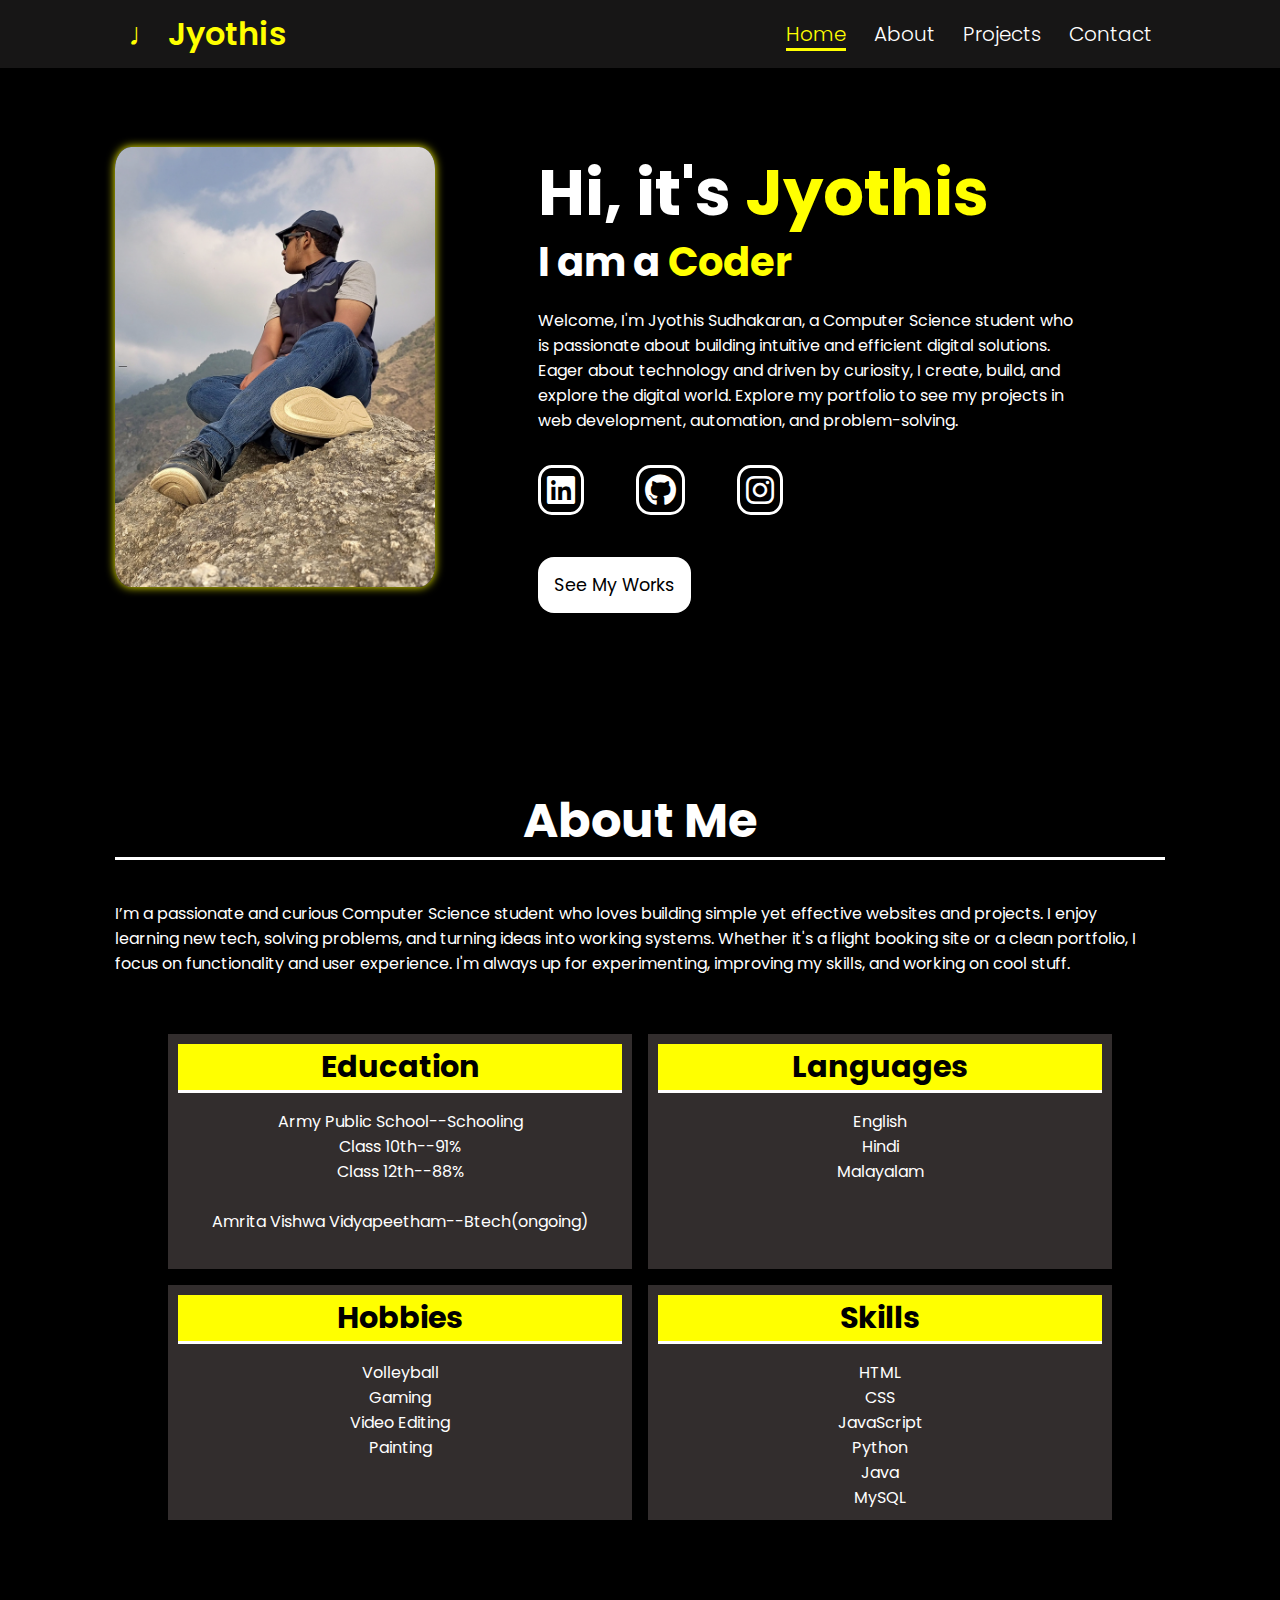
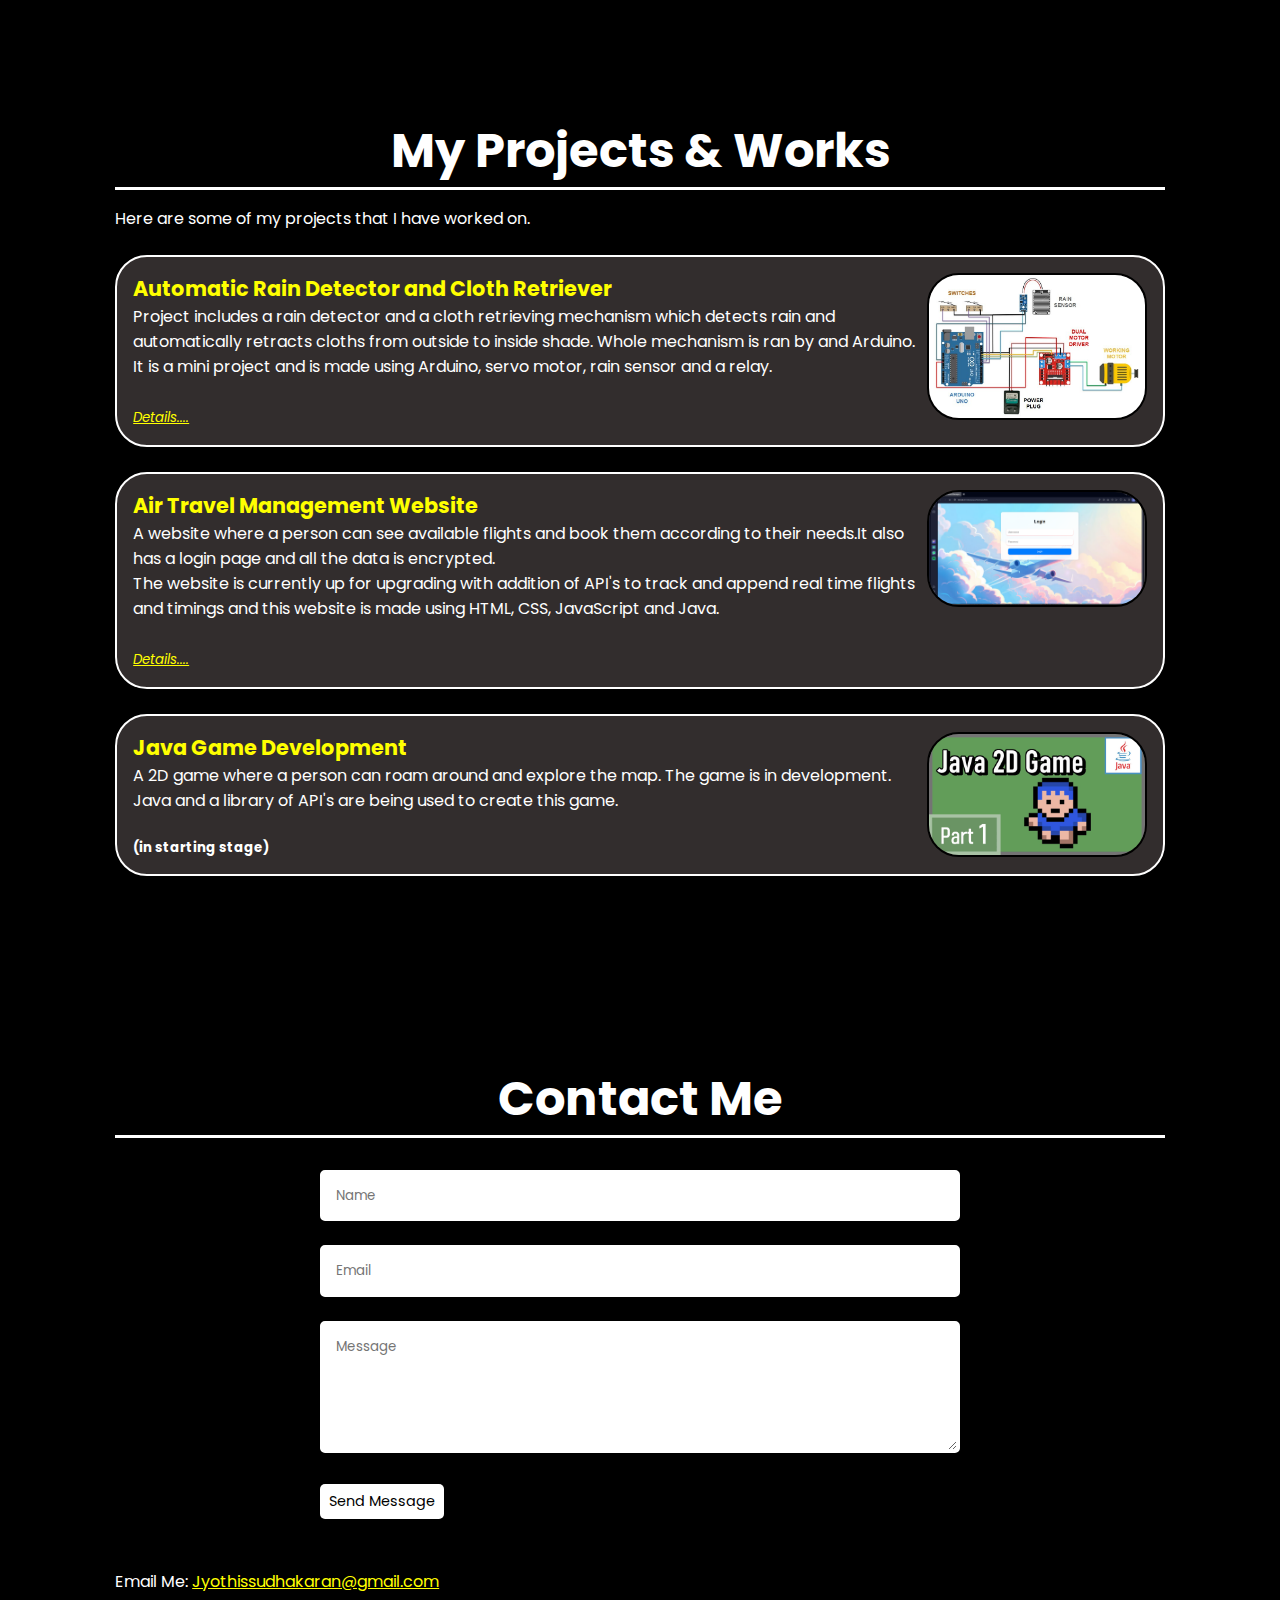
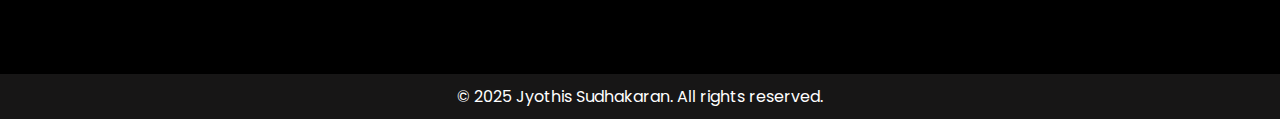
<file: index.html>
<!DOCTYPE html>
<html lang="en">
<head>
    <meta charset="UTF-8">
    <meta name="viewport" content="width=device-width, initial-scale=1.0">
    <title>PortfolioJYO</title>
    
    <link rel="stylesheet" href="https://cdnjs.cloudflare.com/ajax/libs/font-awesome/6.5.2/css/all.min.css">
    <link rel="stylesheet" href="realport.css">
</head>
<body>
    <header>
        <a href="#" class="logo">♩ Jyothis</a>
        <nav>
            <a href="#home" class="items active">Home</a>
            <a href="#about"  class="items">About</a>
            <a href="#projects" class="items">Projects</a>
            <a href="#contact" class="items">Contact</a>
        </nav>
    </header>

    <section id="home">
        <picture >
            <source srcset="proj/landimg.png" media="(max-width: 1100px)">
            <img src="proj/potimg.png" alt="cool image">
        </picture>
        
        <div class="home-word">
            <h1>Hi, it's <span>Jyothis</span></h1>
            <h2>I am a <span>Coder</span> </h2>
            <p>Welcome, I'm Jyothis Sudhakaran, a Computer Science student who is passionate about building intuitive and efficient digital solutions. Eager about technology and driven by curiosity, I create, build, and explore the digital world. Explore my portfolio to see my projects in web development, automation, and problem-solving.</p>
        <div class="socials">
            <a href="https://www.linkedin.com/in/jyothis-sudhakaran-513011326/" target="_blank" ><i class="fa-brands fa-linkedin"></i></a>
            <a href="https://github.com/Jyothis02" target="_blank"><i class="fa-brands fa-github" ></i></a>
            <a href="https://www.instagram.com/jyo_does_nothing/?hl=en" target="_blank"><i class="fa-brands fa-instagram"></i></a>
        </div>      
            <br><a href="#projects" class="btn">See My Works</a>
        </div>
   </section>

   <section id="about">

        <h3>About Me</h3>
        <br>
        <div class="about-content">
            <p>I’m a passionate and curious Computer Science student who loves building simple yet effective websites and projects. I enjoy learning new tech, solving problems, and turning ideas into working systems. Whether it's a flight booking site or a clean portfolio, I focus on functionality and user experience. I'm always up for experimenting, improving my skills, and working on cool stuff.</p>
        </div>
        <br><br>
        <div class="gridy">
            <div class="education">
                <h2>Education</h2>
                <p>Army Public School--Schooling</p>
                <p>Class 10th--91%</p>
                <p>Class 12th--88%</p><br>
                <p>Amrita Vishwa Vidyapeetham--Btech(ongoing)</p>
            </div>
    
            <div class="languages">
                <h2>Languages</h2>
                <p>English</p>
                <p>Hindi</p>
                <p>Malayalam</p>
            </div>
            
            <div class="hobbies">
                <h2>Hobbies</h2>
                <p>Volleyball</p>
                <p>Gaming</p>
                <p>Video Editing</p>
                <p>Painting</p>
            </div>
    
            <div class="skills">
                <h2>Skills</h2>
                <p>HTML</p>
                <p>CSS</p>
                <p>JavaScript</p>
                <p>Python</p>
                <p>Java</p>
                <p>MySQL</p>
            </div>
        </div>
       </section>
      
   
    <section id="projects">
        <h3>My Projects & Works</h3>
        <p>Here are some of my projects that I have worked on.</p>
        <div class="gallery">
            <div class="proj1">
                <div class="p1w">
                    <h4>Automatic Rain Detector and Cloth Retriever</h4>
                    <p>Project includes a rain detector and a cloth retrieving mechanism which detects rain and automatically retracts cloths from outside to inside shade. Whole mechanism is ran by and Arduino.</p>
                    <p>It is a mini project and is made using Arduino, servo motor, rain sensor and a relay.</p>
                    <br>
                    <a href="project1.html" target="_blank"><small><i>Details....</i></small></a>
                </div>
                <img src="proj/diag.jpg" alt="Project 1">
            </div>
            <br>
            <div class="proj2">
                <div class="p2w">
                    <h4>Air Travel Management Website</h4>
                    <p> A website where a person can see available flights and book them according to their needs.It also has a login page and all the data is encrypted.</p>
                    <p>The website is currently up for upgrading with addition of API's to track and append real time flights and timings and this website is made using HTML, CSS, JavaScript and Java.</p>
                    <br>
                    <a href="project2.html" target="_blank"><small><i>Details....</i></small></a>
                </div>
               <img src="proj/airlog.png" alt="Project 2">
            </div>
            <br>
            <div class="proj3">
                <div class="p3w">
                    <h4>Java Game Development</h4>
                    <p>A 2D game where a person can roam around and explore the map. The game is in development. Java and a library of API's are being used to create this game.</p>
                    <br>
                    <h5>(in starting stage)</h5>
                </div>
               <img src="proj/game.jpg" alt="Project3">  
            </div>
        </div>
    </section>


    <section id="contact">   
        <h3>Contact Me</h3>
        <form class="contact-form">
            <div class="form-group">
                <input type="text" placeholder="Name" required>
            </div>
            <div class="form-group">
                <input type="email" placeholder="Email" required>
            </div>
            <div class="form-group">
                <textarea placeholder="Message" rows="5" required></textarea>
            </div>
            <button type="submit" onclick="alert('Message sent successfully!');">Send Message</button>
        </form>
        <br><br>
        <p>Email Me: <a href="mailto:Jyothissudhakaran@gmail.com" target="_blank">Jyothissudhakaran@gmail.com</a></p>
    </section>

    <footer>
        <p>&copy; 2025 Jyothis Sudhakaran. All rights reserved.</p>
    </footer>
    
    
<script>
//Script part is for changing highlighted text in nav 
    const navItems = document.querySelectorAll('.items');
    navItems.forEach(item => {
    item.addEventListener('click', () => {
        navItems.forEach(el => el.classList.remove('active'));
        item.classList.add('active'); 
    });
});
</script>

</body>
</html>
</file>
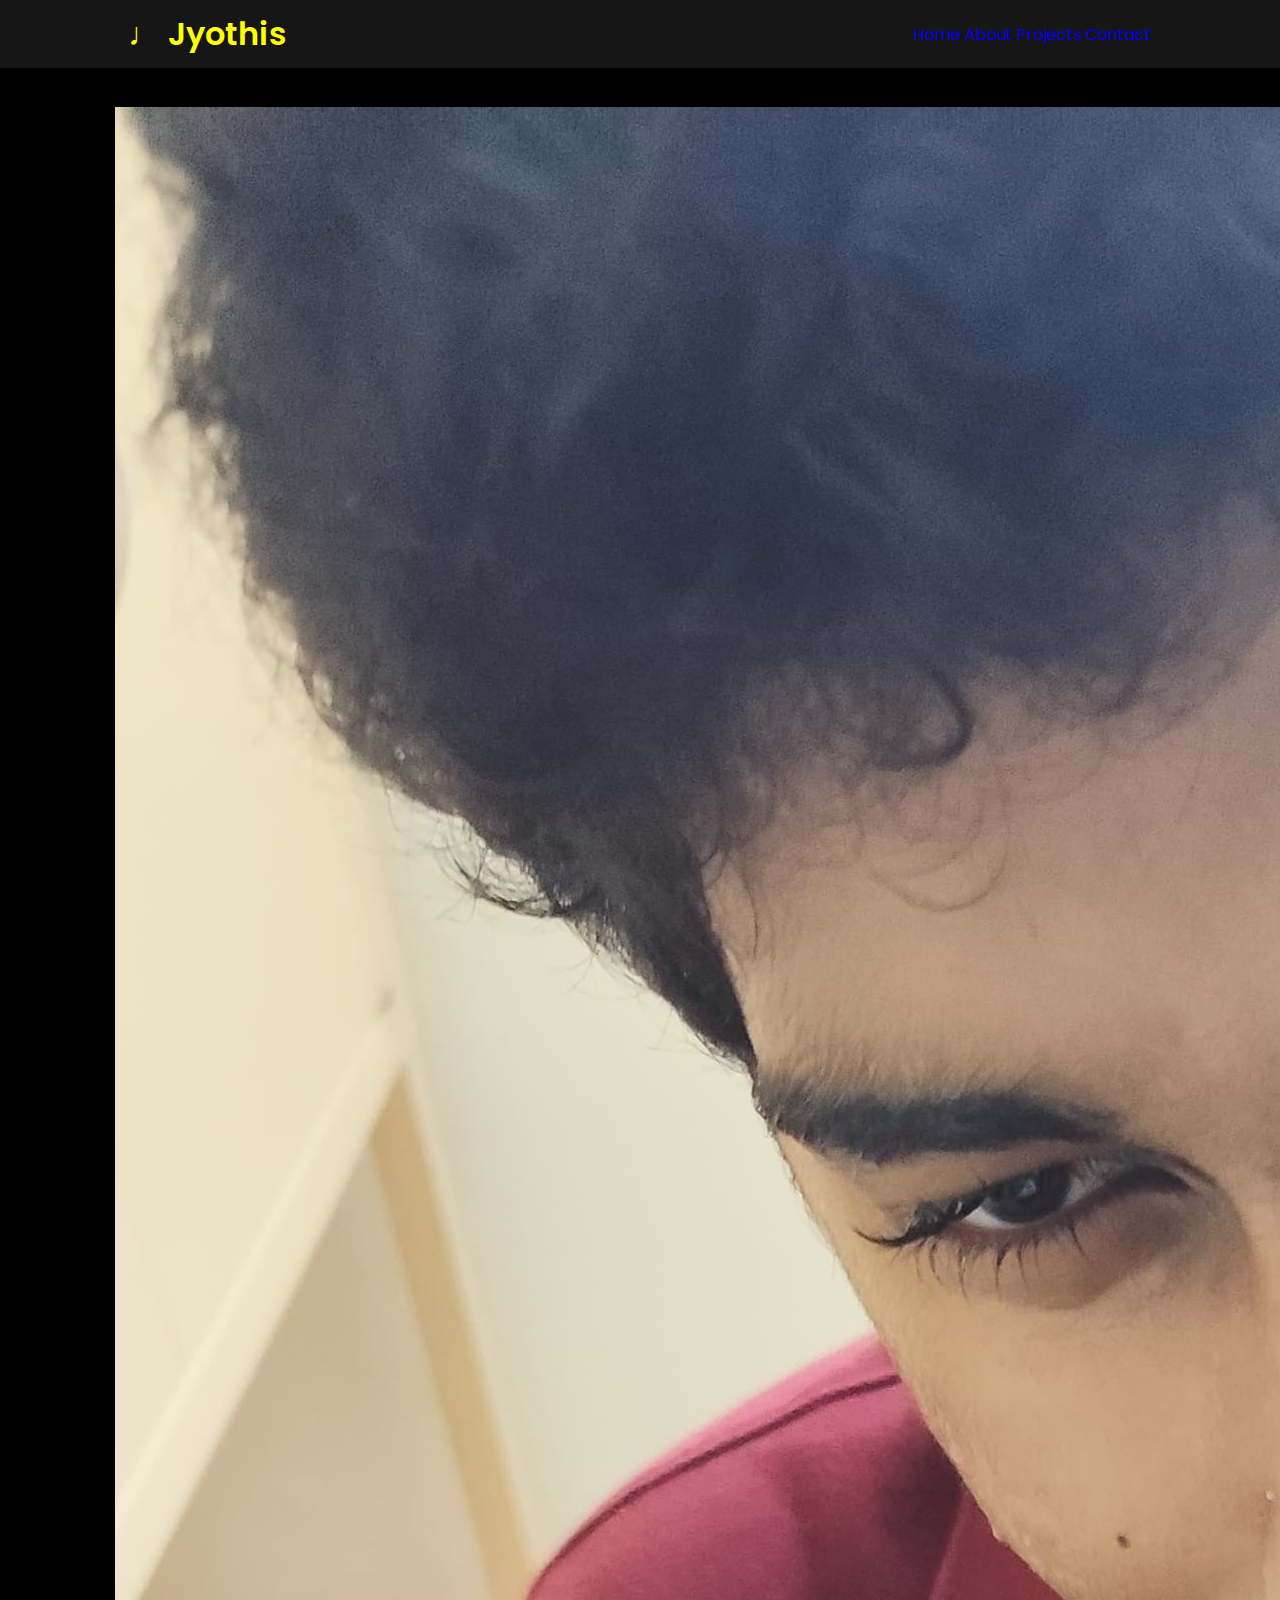
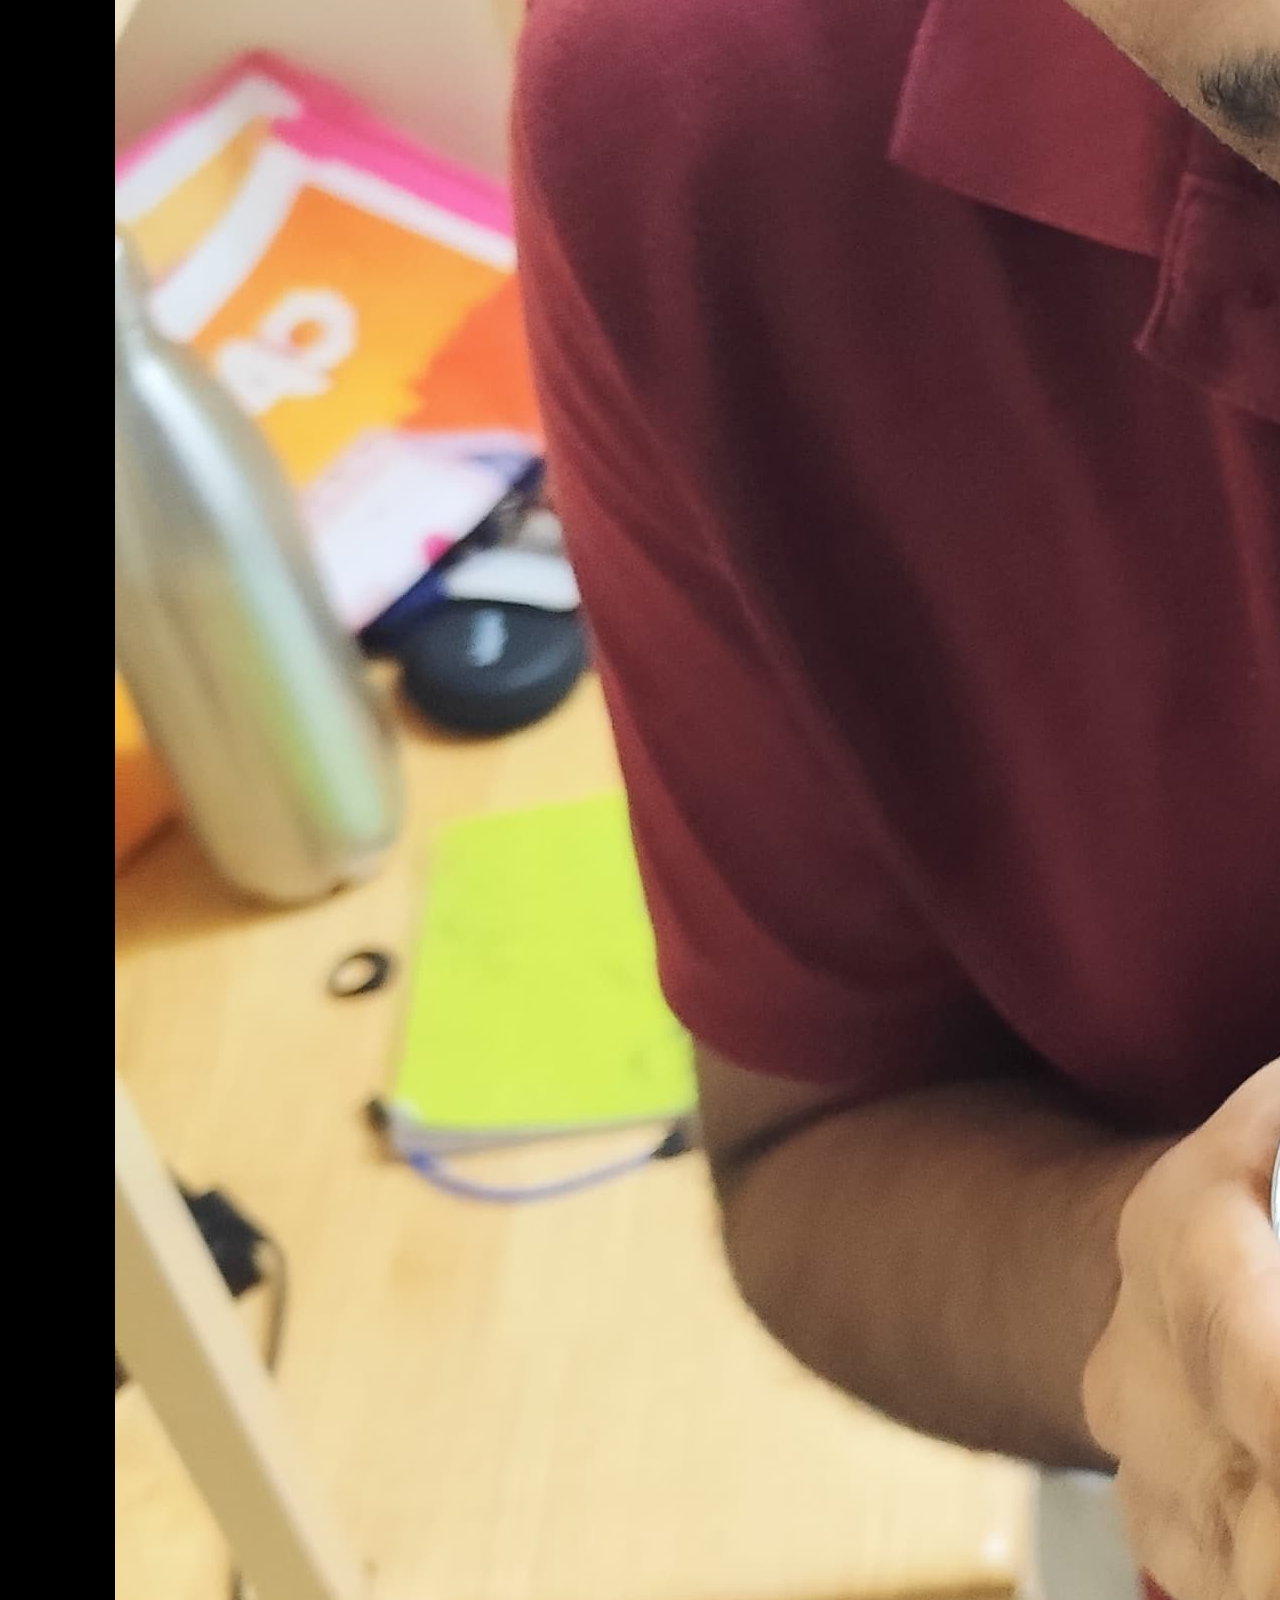
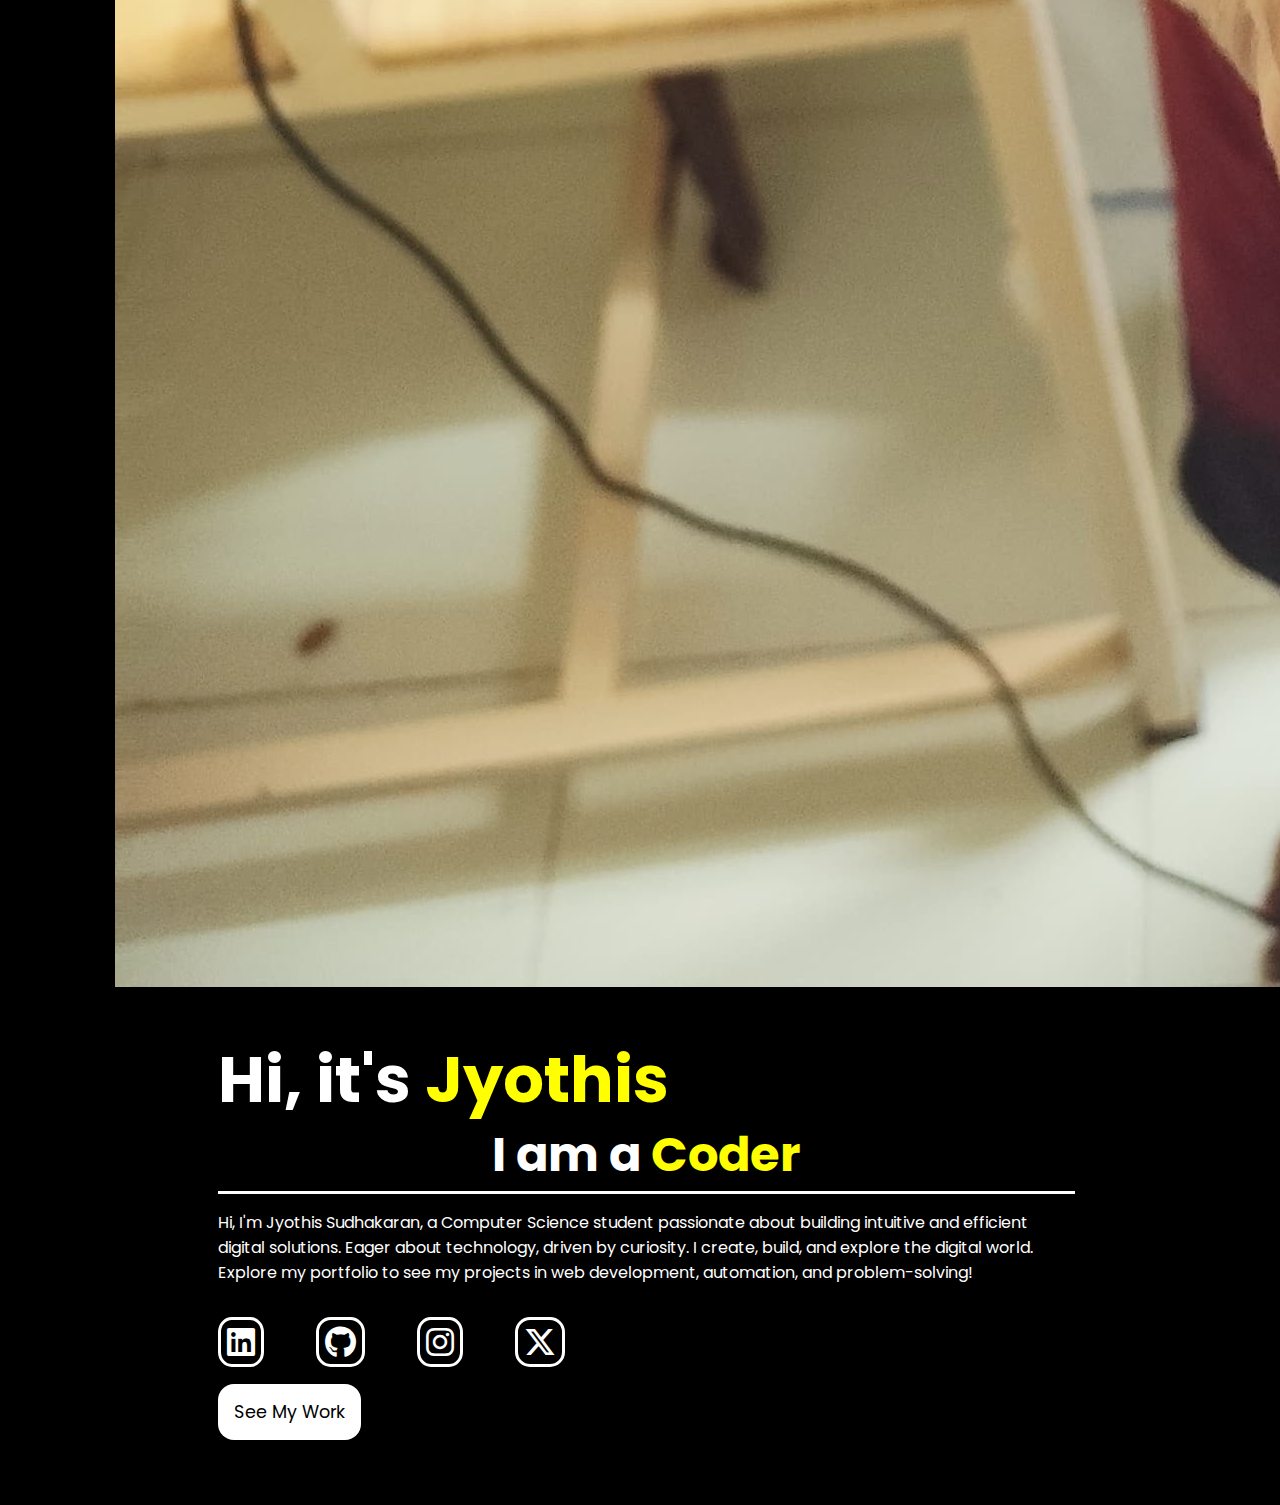
<file: realindex.html>
<!DOCTYPE html>
<html lang="en">
<head>
    <meta charset="UTF-8">
    <meta name="viewport" content="width=device-width, initial-scale=1.0">
    <title>PortfolioJYO</title>
    
    <link rel="stylesheet" href="https://cdnjs.cloudflare.com/ajax/libs/font-awesome/6.5.2/css/all.min.css">
    <link rel="stylesheet" href="realport.css">
</head>
<body>
    <header>
        <a href="#" class="logo">♩ Jyothis</a>
        <nav>
            <a href="#home" class="active">Home</a>
            <a href="#about">About</a>
            <a href="#projects">Projects</a>
            <a href="#contact">Contact</a>
        </nav>
    </header>
    <section class="home">

        <img src="WhatsApp Image 2025-03-23 at 20.00.25_d74f516c.jpg" alt="cool image">

        <div class="home-word">
            <h1>Hi, it's <span>Jyothis</span></h1>
            <h3>I am a <span>Coder</span> </h3>
            <p>Hi, I'm Jyothis Sudhakaran, a Computer Science student passionate about building intuitive and efficient digital solutions. Eager about technology, driven by curiosity. I create, build, and explore the digital world. Explore my portfolio to see my projects in web development, automation, and problem-solving!</p>
        <div class="socials">
                <a href="#"><i class="fa-brands fa-linkedin"></i></a>
                <a href="#"><i class="fa-brands fa-github"></i></a>
                <a href="#"><i class="fa-brands fa-instagram"></i></a>
                <a href="#"><i class="fa-brands fa-x-twitter"></i></a>
        </div>
                <a href="#projects" class="btn">See My Work</a>
        
        </div>
       
   </section>
        
     

</body>
</html>
</file>
<file: realport.css>
/*for social links*/
@import url('https://fonts.googleapis.com/css2?family=Poppins:wght@100;200;300;400;500;600&display=swap');


/* Universal properties */
*{
    margin: 0;
    padding: 0;
    box-sizing: border-box;
    font-family: 'Poppins', sans-serif;
    border:none;
    text-decoration: none;
    scroll-behavior: smooth;
}
body{ 
    /* max-width: auto; */
    height:250vh;
    transition: background 0.3s ease;
    background-color:black;
    color: white;
}


/* Both header and nav */
header{
    background-color: rgb(23, 22, 22);
    color: white;
    padding: 10px 10%; 
    position: fixed;
    top:0;
    left:0;
    right:0;
    width: 100%;
    display:flex;
    justify-content: space-between;
    align-items: center;
    z-index:100;   
}


/* Jyothis part */
.logo{
    font-size: 32px;
    font-weight: 600;
    cursor:pointer;
    color: yellow;
    transition: 0.5s ease;
}
.logo:hover{
    color:white;
    transform:scale(1.1);
    transition: all 0.2s ease; 
}


/* Navigation part */
.items{
    font-size:20px;
    color:white;
    margin-left:24px;
    font-weight:300;
    transition: 0.2s ease;
    cursor:pointer;
    border-bottom:3px solid transparent;   
}
.items.active{
    color:yellow;
    border-bottom:3px solid yellow;
}
nav a:hover{
    color:white;
    border-bottom:3px solid white;
}
section{
    /* min-height:100vh; */
    padding:5rem 9% 5rem;
    min-width:100vw;
    margin-top:3vh;
}
section h3{
    font-size: 3rem;
    font-weight: 700;
    margin-bottom: 1rem;
    text-align: center;
    border-bottom:3px solid white;
}


/* Home page */
#home{
    display:flex;
    justify-content: space-between;
    align-items: center;
    z-index:100;
}
#home img{
    position:relative;
    margin-top: 4vh;
    width:25vw;
    box-shadow: yellow 0px 0px 10px;
    border-radius: 5%;   
}
.home-word{
    margin-top:3rem;
    margin-left: 8vw;
    margin-right: 7vw;  
}
.home-word h1{
    font-size:5vw;
    font-weight:700;
    line-height:1.2;
}
.home-word h2{
    font-size:2.5rem;
    font-weight:700;
    margin-bottom:1rem;
}
span{
    color:yellow;
}


/* socials part */
.fa-brands{
    background-color: black;
    color:white;
    font-size:2rem;
    padding:6px;
    margin:2rem 3rem 2rem 0rem;
    border-radius:30%;
    border:3px solid white;
}
.fa-brands:hover{
    color:yellow;
    box-shadow: yellow 0px 0px 10px;
    transition: all 0.2s ease; 
    border:3px solid yellow;
}
.btn{
    border-radius:1rem ;
    cursor:pointer;
    background-color:white;
    color:black;
    font-size:1.1rem;
    padding:1rem;
}
.btn:hover{
    background-color:yellow;
    box-shadow: yellow 0px 0px 10px;
    color:black;
    transition: all 0.2s ease; 
} 


/* About section */
#about h2{
    font-size: 1.9rem;
    font-weight: 700;
    margin-bottom: 1rem;
    text-align: center;
    border-bottom:3px solid white;
}
.gridy{
    display:grid;
    grid-template-columns: 1fr 1fr;
    grid-template-rows: 2fr 2fr ; 
    max-width:60rem; 
    min-width: 10rem;
    border-radius: 10px; 
    margin-left:auto;
    margin-right:auto;
}
.gridy h2{
    color:rgb(0, 0, 0);
    background-color: yellow;
}
.gridy > div {
    background-color: #322d2d;
    border: 8px solid black;
    
    padding: 10px;
    font-size: 1rem;
    text-align: center;
 }


/* Project areaas */
.gallery{
    max-width:100%;
    margin-top:1.5rem;  
}
.gallery h4{
    font-size: 1.3rem;
    font-weight: 700;
    color:yellow;
}
.gallery img{
    max-height: fit-content;
    max-width: 220px;
    border:2px solid black;
    border-radius:2rem;
}
.proj1,.proj2,.proj3{
    border:2px solid white;
    background-color:#322d2d;
    padding:1rem;
    border-radius:2rem;
    display: flex;
}
.gallery a{
    font-size: 1rem;
    margin-top: 1rem;
    text-align: center;
    color: yellow;
    text-decoration: underline;
}


/* Contact Form */
.contact-form {
    max-width: 50vw;
    margin-top:2rem;
    margin-left: auto;
    margin-right:auto;
}
.form-group {
    margin-bottom: 1.5rem;
}
input, textarea {
    width: 100%;
    padding: 0.8rem;
    border: 3px solid white;
    border-radius: 5px;
    transition: border-color 0.3s ease;
}
input:focus, textarea:focus {
    border-color: yellow;
    outline: none;
}
button{
    width:auto;
    background-color: rgb(255, 255, 255);
    color: black;
    padding: 7px 9px;
    border-radius: 5px;
    font-size: 0.9rem;
    cursor: pointer;
    transition: background 0.3s ease;
}
button:hover {
    background-color:yellow;
    box-shadow: yellow 0px 0px 10px;
    color:black;
    transition: all 0.2s ease; 
}
#contact a{
    font-size: 1rem;
    margin-top: 1rem;
    text-align: center;
    color: yellow;
    text-decoration: underline;
}

/*Footer */
footer{
    background-color: rgb(23, 22, 22);
    color: white;
    padding:10px; 
    width: 100%;
    text-align: center;
}

/* Responsive Partss */
@media screen and (max-width: 1100px) {
    body{
        height: 100vh;
        background-color: black;
    }
    header{
        flex-direction: column;
        align-items: center;
    }
    #home{
        margin-top:8vh;
        flex-direction: column;
        align-items: center;
        justify-content: center;
    }
    #home img{
        height:auto;
        width:70vw;
    }
    .home-word{
        margin-left: 0;
        margin-right:0;        
    }
    .home-word h1{
        font-size:3rem;
    }
    .home-word h3{
        font-size:2rem;
    } 
}   
@media screen and (max-width:860px){
    .gridy{
        grid-template-columns: 1fr;
    }
    .proj1,.proj2,.proj3{
        flex-direction: column;
        align-items: center;
    } 
}
@media screen and (max-width:450px){
    .items{
        font-size: smaller;
    }
    .home-word h1{
        font-size:2rem;
    }
    .home-word h3{
        font-size:1.5rem;
    } 
    .gallery img{
        max-height: fit-content;
        max-width: 150px;
    }
    .btn{
        font-size:0.8rem;
        padding:0.5rem;
    }
    .fa-brands{
        font-size:1.5rem;
        padding:4px;
    }
}
</file>
